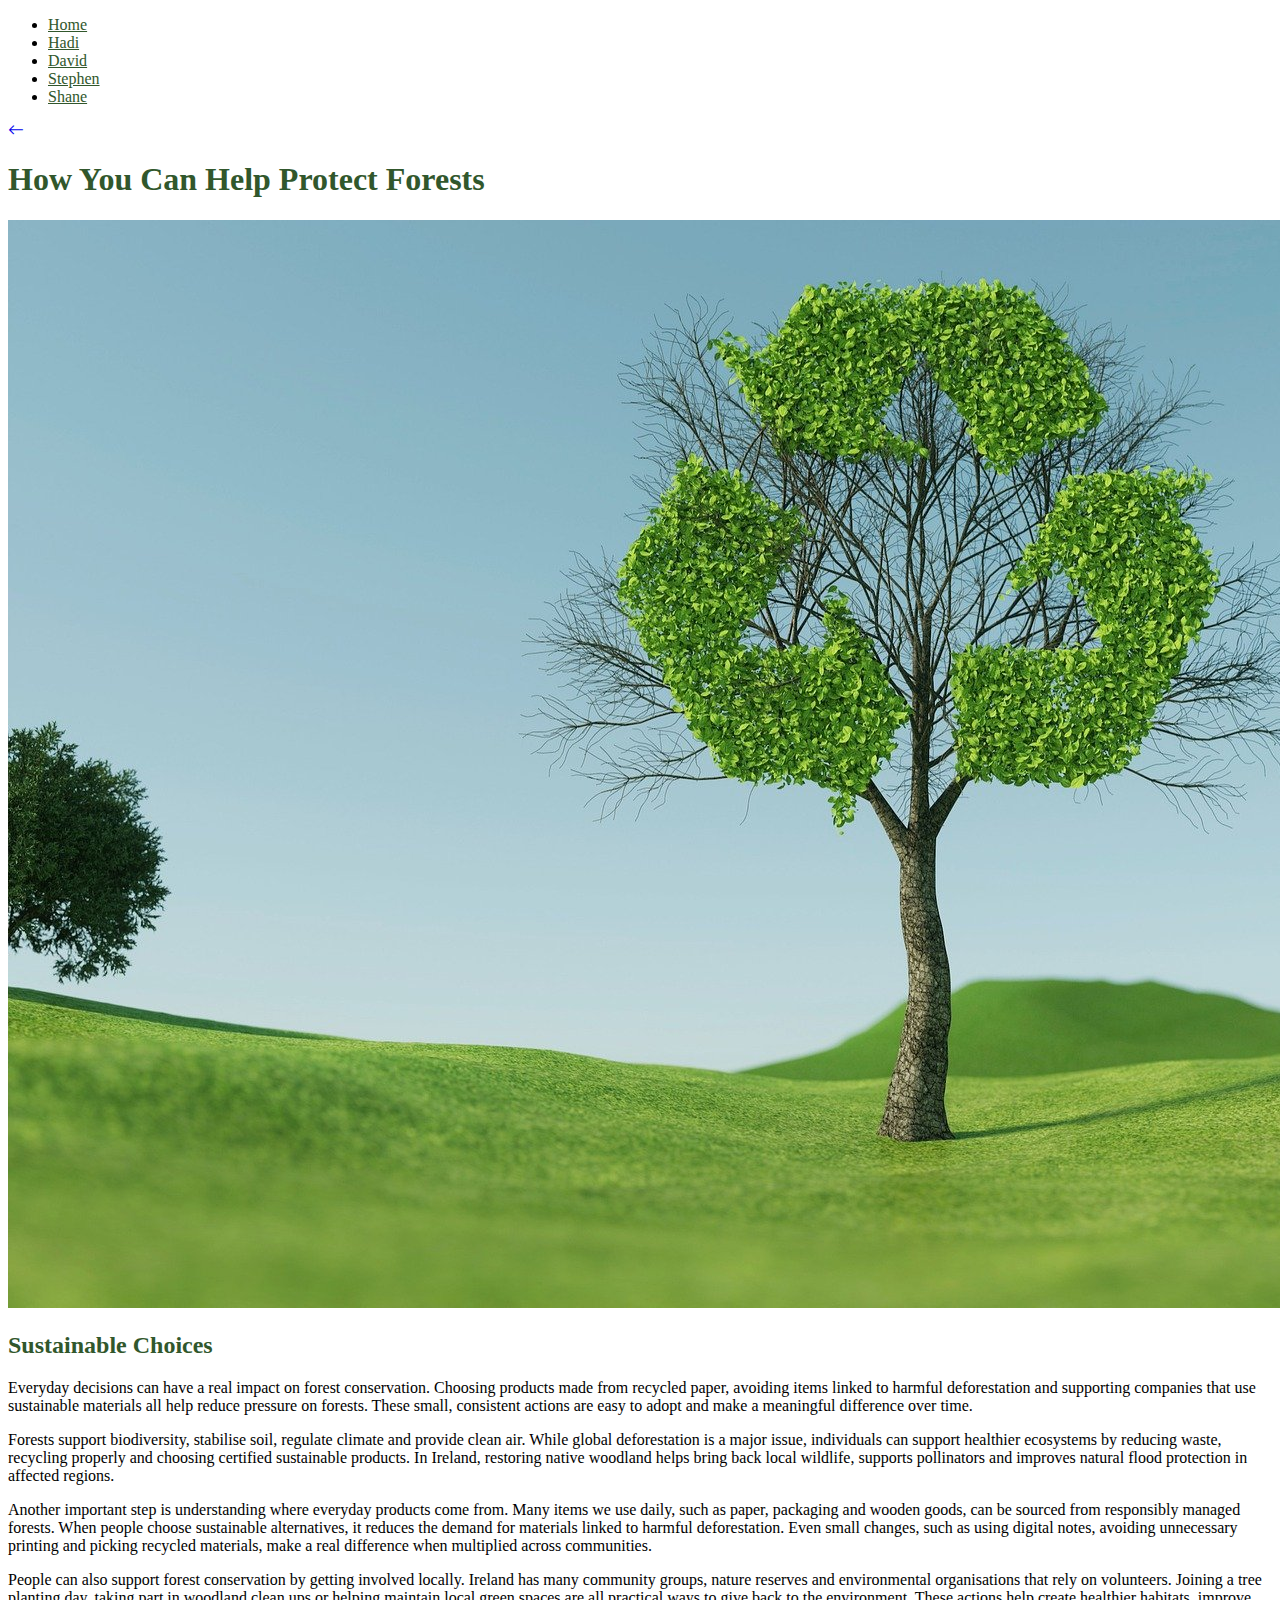
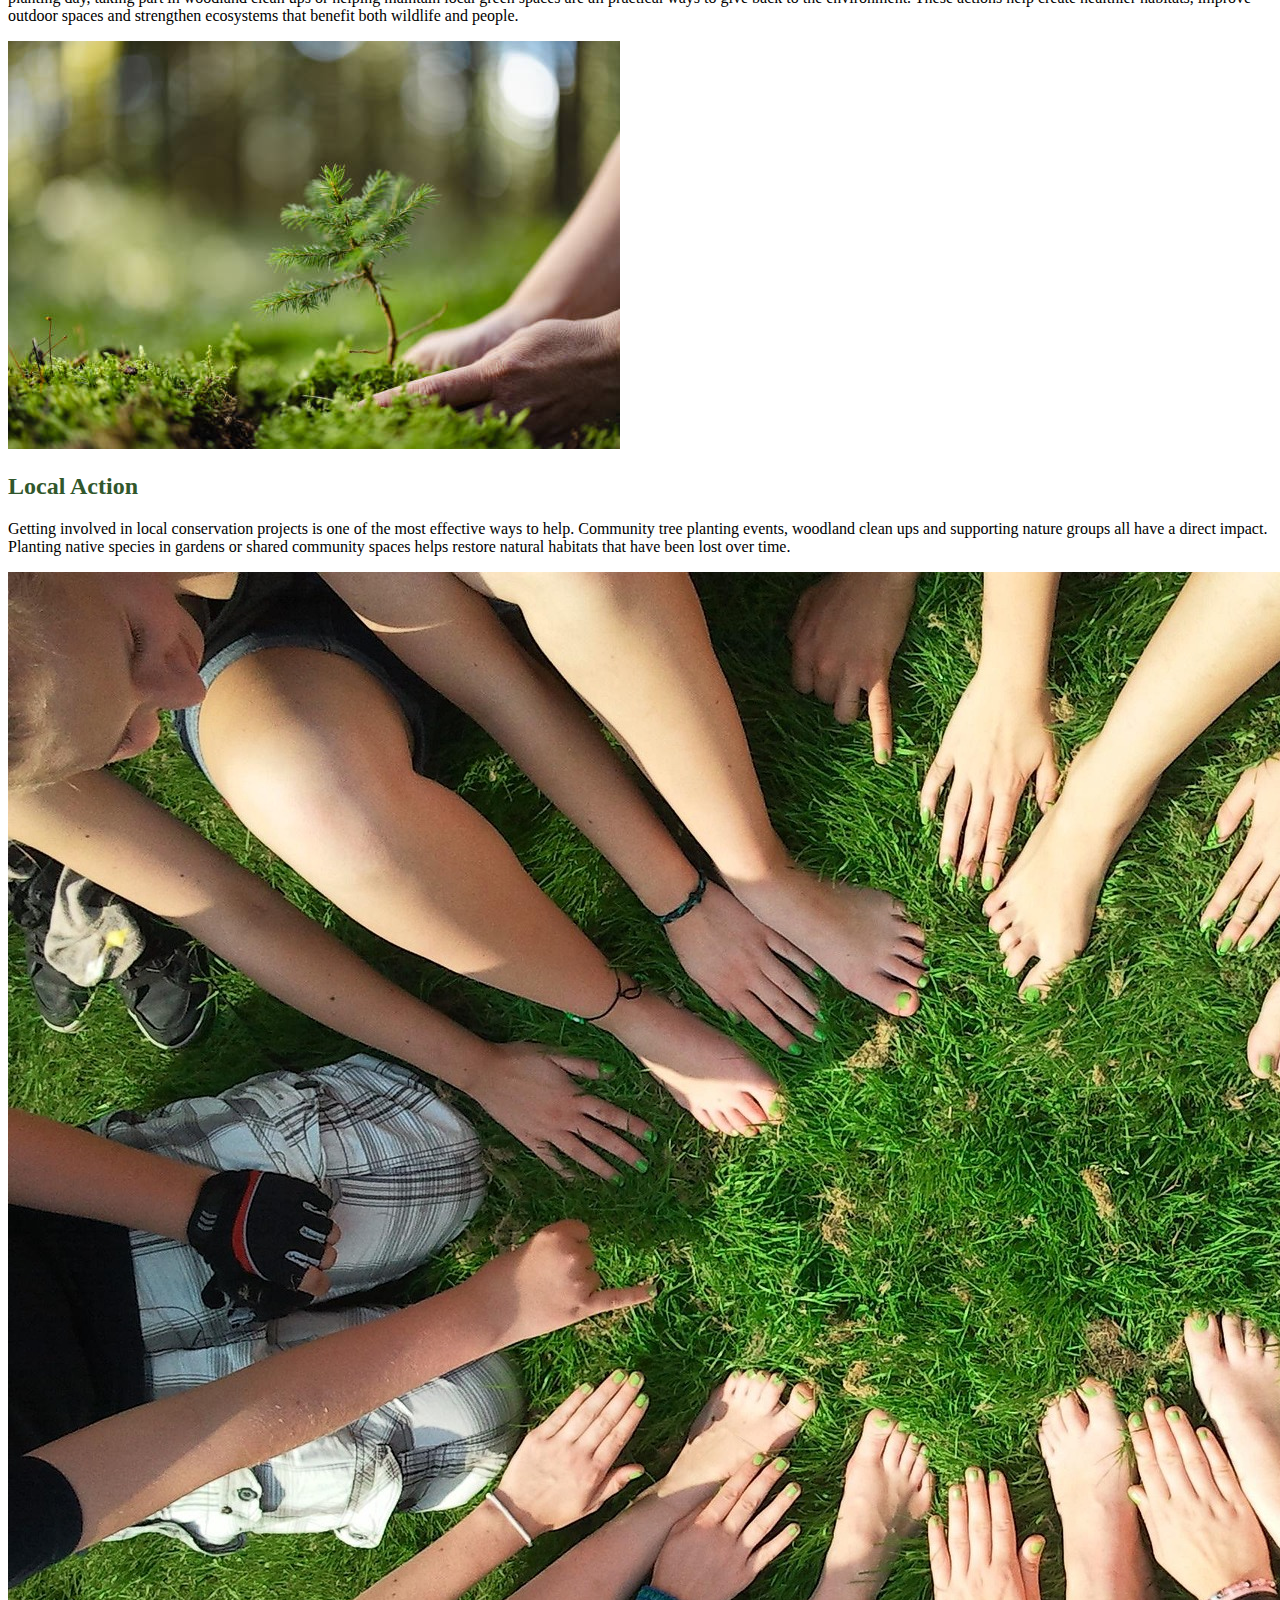
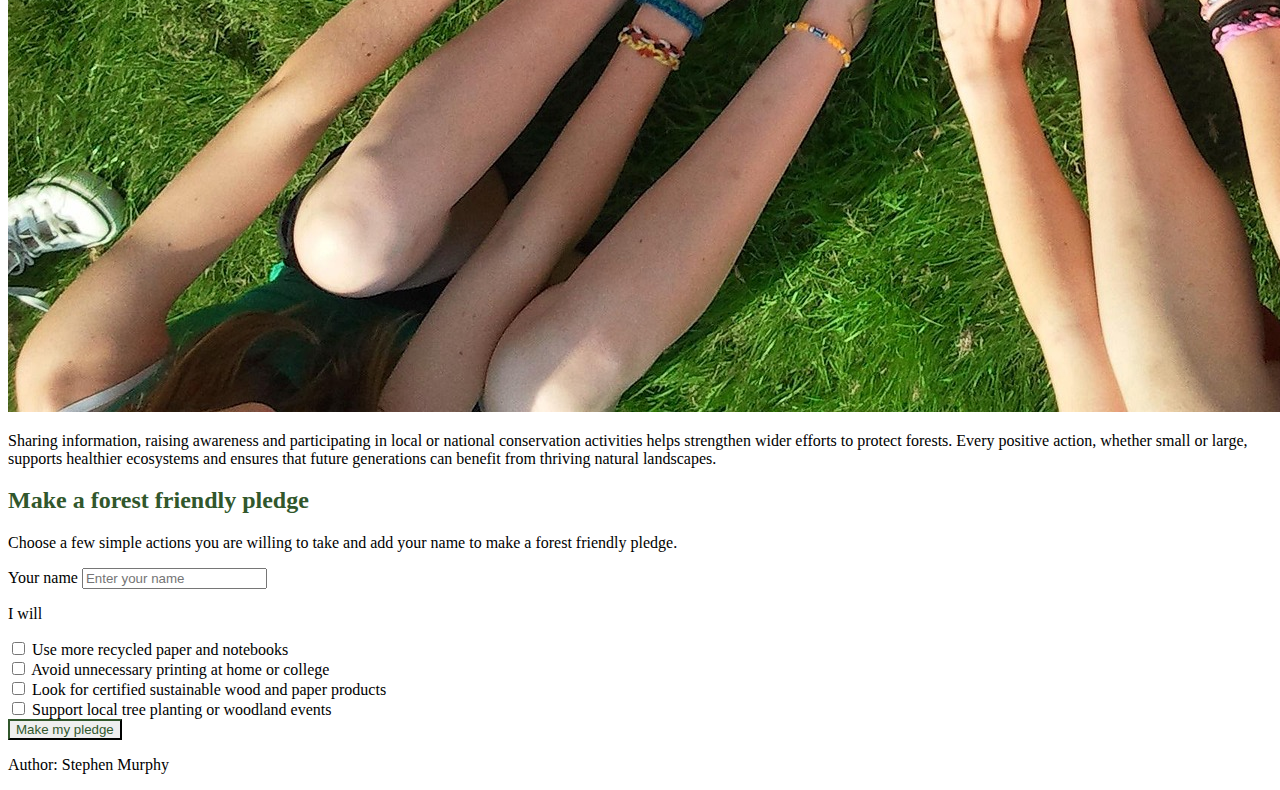
<file: protectforests.html>
<!-- This is the html file for my second page for the project (protectforests.html) -->
<!DOCTYPE html>
<html lang="en">

	<head>
		<!-- Page title that shows in the browser tab -->
		<title>How You Can Help Protect Forests</title>
		<!-- Make sure the page displays correctly on all devices -->
		<meta charset="utf-8">
		<meta name="viewport" content="width=device-width, initial-scale=1">
		<!-- My name for the author meta tag -->
		<meta name="author" content="Stephen Murphy">
		<!-- Bootstrap CSS for layout and styling -->
		<link href="https://cdn.jsdelivr.net/npm/bootstrap@5.3.8/dist/css/bootstrap.min.css" rel="stylesheet" integrity="sha384-sRIl4kxILFvY47J16cr9ZwB07vP4J8+LH7qKQnuqkuIAvNWLzeN8tE5YBujZqJLB" crossorigin="anonymous">
		<!-- Bootstrap icons so I can use the back arrow icon -->
		<link rel="stylesheet" href="https://cdn.jsdelivr.net/npm/bootstrap-icons@1.11.3/font/bootstrap-icons.css">
		<!-- This links to the CSS file -->
		<link rel="stylesheet" href="css/style.css"> 
	</head>
	
	<body>
	
        <!-- Nav Bar: shared navigation for all pages in the site -->
		<nav>
		<ul class="nav nav-underline p-2">
			<li class="nav-item">
				<!-- Link back to the home page -->
				<a class="nav-link" href="index.html">Home</a>
			</li>

			<li class="nav-item">
				<!-- Link to Hadi's page -->
				<a class="nav-link" href="australia.html">Hadi</a>
			</li>

			<li class="nav-item">
				<!-- Link to David's page -->
				<a class="nav-link" href="amazon.html">David</a>
			</li>

			<li class="nav-item">
				<!-- My section is still Stephen, so this looks active and current -->
				<a class="nav-link active" aria-current="page" href="forests.html">Stephen</a>
			</li>

			<li class="nav-item">
				<!-- Link to Shane's page -->
				<a class="nav-link" href="ss1.html">Shane</a>
			</li>
		</ul>
		</nav>

		<!-- Back Arrow: quick way to go back to my first page -->
		<div class="container my-4">
			<a href="forests.html" class="btn btn-outline-secondary">
				<i class="bi bi-arrow-left"></i>
			</a>
		</div>

		<!-- Page Title: main heading for this page -->
		<div class="container">
			<h1 class="mb-4 headings">How You Can Help Protect Forests</h1>
		</div>

		<!-- Content Section 1: sustainable choices people can make -->
		<section class="container my-5">
			<div class="row align-items-center">
				<div class="col-md-4">
					<img src="assets/images/content/recycle.jpg" class="img-fluid rounded" alt="Sustainable Choices">
				</div>

				<div class="col-md-8">
					<h2 class="headings">Sustainable Choices</h2>
					<p>
					Everyday decisions can have a real impact on forest conservation. Choosing products 
					made from recycled paper, avoiding items linked to harmful deforestation and supporting 
					companies that use sustainable materials all help reduce pressure on forests. These small, 
					consistent actions are easy to adopt and make a meaningful difference over time.
					</p>
				</div>
			</div>
		</section>

		<!-- Long Text Block: more detailed explanation of how individual actions help -->
		<section class="container my-5">
					<p>
					Forests support biodiversity, stabilise soil, regulate climate and provide clean air. While
					global deforestation is a major issue, individuals can support healthier ecosystems by reducing
					waste, recycling properly and choosing certified sustainable products. In Ireland, restoring
					native woodland helps bring back local wildlife, supports pollinators and improves natural
					flood protection in affected regions.
					</p>

					<p>
					Another important step is understanding where everyday products come from. Many items we use
					daily, such as paper, packaging and wooden goods, can be sourced from responsibly managed
					forests. When people choose sustainable alternatives, it reduces the demand for materials
					linked to harmful deforestation. Even small changes, such as using digital notes, avoiding
					unnecessary printing and picking recycled materials, make a real difference when multiplied
					across communities.
					</p>

					<p>
					People can also support forest conservation by getting involved locally. Ireland has many
					community groups, nature reserves and environmental organisations that rely on volunteers.
					Joining a tree planting day, taking part in woodland clean ups or helping maintain local
					green spaces are all practical ways to give back to the environment. These actions help create
					healthier habitats, improve outdoor spaces and strengthen ecosystems that benefit both wildlife
					and people.
					</p>

		</section>


		<!-- Content Section 2: local action like tree planting and clean ups -->
		<section class="container my-5">
			<div class="row align-items-center">
				<div class="col-md-4">
					<img src="assets/images/content/treePlanting.jpg" class="img-fluid rounded" alt="Local Action">
				</div>

				<div class="col-md-8">
					<h2 class="headings">Local Action</h2>
					<p>
					Getting involved in local conservation projects is one of the most effective ways to help. 
					Community tree planting events, woodland clean ups and supporting nature groups all have a 
					direct impact. Planting native species in gardens or shared community spaces helps restore 
					natural habitats that have been lost over time.
					</p>
				</div>
			</div>
		</section>

		<!-- Content Section 3: final text about awareness and wider efforts -->
		<section class="container my-5">
			<div class="row align-items-center">
				<div class="col-md-4">
					<img src="assets/images/content/community.jpg" class="img-fluid rounded" alt="Community Support">
				</div>

				<div class="col-md-8">
					<p>
					Sharing information, raising awareness and participating in local or national conservation 
					activities helps strengthen wider efforts to protect forests. Every positive action, whether 
					small or large, supports healthier ecosystems and ensures that future generations can benefit 
					from thriving natural landscapes.
					</p>
				</div>
			</div>
		</section>
		
		
		<!-- Forest friendly pledge form: my JavaScript form feature for this page -->
		<section class="container my-5">
			<div class="row">
				<div class="col-lg-8 mx-auto">
					<h2 class="mb-3 headings">Make a forest friendly pledge</h2>
					<p>
					Choose a few simple actions you are willing to take and add your name to make a forest friendly pledge.
					</p>

					<!-- Form that lets the user make a pledge -->
					<form id="forestPledgeForm" class="border rounded p-3 bg-light">
						<div class="mb-3">
							<!-- Name field so I can personalise the message -->
							<label for="pledgeName" class="form-label">Your name</label>
							<input type="text" class="form-control" id="pledgeName" placeholder="Enter your name">
						</div>

						<p class="mb-2">I will</p>
						
						<!-- Each checkbox is one action the user can pledge to do -->
						<div class="form-check">
							<input class="form-check-input" type="checkbox" value="use more recycled paper and notebooks" id="pledgeRecycled">
							<label class="form-check-label" for="pledgeRecycled">
								Use more recycled paper and notebooks
							</label>
						</div>

						<div class="form-check">
							<input class="form-check-input" type="checkbox" value="avoid unnecessary printing at home or college" id="pledgePrinting">
							<label class="form-check-label" for="pledgePrinting">
								Avoid unnecessary printing at home or college
							</label>
						</div>

						<div class="form-check">
							<input class="form-check-input" type="checkbox" value="look for certified sustainable wood and paper products" id="pledgeCertified">
							<label class="form-check-label" for="pledgeCertified">
								Look for certified sustainable wood and paper products
							</label>
						</div>

						<div class="form-check">
							<input class="form-check-input" type="checkbox" value="support local tree planting or woodland events" id="pledgeLocal">
							<label class="form-check-label" for="pledgeLocal">
								Support local tree planting or woodland events
							</label>
						</div>
						
						<!-- Submit button to send the form and trigger my JS -->
						<button type="submit" class="btn btn-outline-dark mt-3">
							Make my pledge
						</button>
					</form>

					<!-- This div shows the result message after the form is submitted -->
					<div id="pledgeResult" class="pledge-result"></div>
				</div>
			</div>
		</section>

		<!-- Footer: simple bottom bar with my name -->
		<footer class="text-center py-3 border-top">
			<p>Author: Stephen Murphy</p>
		</footer>
		
		<!-- Pledge form JS: JavaScript to validate the form and show a message -->
		<script>
			document.addEventListener('DOMContentLoaded', function () {
				// Get the form element
				const form = document.getElementById('forestPledgeForm')
				//If form is not found on page, stop the script
				if (!form) return
				
				//Get the name input, all checkboxes and result box
				const nameInput = document.getElementById('pledgeName')
				const checkboxes = form.querySelectorAll('input[type="checkbox"]')
				const resultBox = document.getElementById('pledgeResult')
				
				//Listen for when the form is submitted
				form.addEventListener('submit', function (event) {
					//Stop the page from refreshing
					event.preventDefault()

					//Get the name and remove any extra spaces
					const nameValue = nameInput.value.trim()
					// Count how many boxes are ticked
					let numberChosen = 0

					// Go through the checkboxes and count selected ones
					for (let i = 0; i < checkboxes.length; i++) {
						if (checkboxes[i].checked) {
							numberChosen = numberChosen + 1
						}
					}

					// Message that I will show back to the user
					let message = ''

					// Simple validation checks
					if (!nameValue) {
						// User forgot to type their name
						message = 'Please add your name so we can complete your pledge.'
					} else if (numberChosen === 0) {
						// User did not pick any actions
						message = 'Choose at least one action before you make your pledge.'
					} else {
						// Success message when name and at least one action are chosen
						message = 'Thank you ' + nameValue + ' for making a forest friendly pledge. '
						message += 'You chose ' + numberChosen + ' action'
						// Make the word actions plural if more than one is chosen
						if (numberChosen > 1) {
							message += 's'
						}
						message += ' to help protect forests.'

						// Clear the form after a successful pledge
						form.reset()
					}
					// Show the final message in the result box
					resultBox.innerText = message
				})
			})
		</script>
		
		<!-- Bootstrap JS bundle for any interactive Bootstrap features -->
		<script src="https://cdn.jsdelivr.net/npm/bootstrap@5.3.8/dist/js/bootstrap.bundle.min.js"></script>

	</body>
</html>
</file>
<file: css/style.css>
/* Stephen's CSS */

/* Colour for all headings to match the forest theme */
.headings{
	color: #31572c;
}

/* Hero banner image on my first page: fix the height and crop nicely */
.hero-banner{
	height: 350px;
	object-fit: cover;
	width: 100%;
}

/* Shared button style for the outline dark buttons, including the Learn More button */
.btn-outline-dark{
	border-color: #31572c;
	color: #31572c;
}

/* Hover effect so buttons fill with my green colour */
.btn-outline-dark:hover{
	background-color: #31572c;
	color: #FFFFFF;
}

/* Navigation Colour: make nav links match the green theme */
.nav-link{
    color: #31572c;
    font-weight: 500;
}

/* Slightly darker colour on hover for nav links */
.nav-link:hover{
    color: #1a3c1a;
}

/* Result message under the pledge form on my second page */
.pledge-result{
	margin-top: 1rem;
	font-weight: 500;
	color: #31572c;
}
</file>
